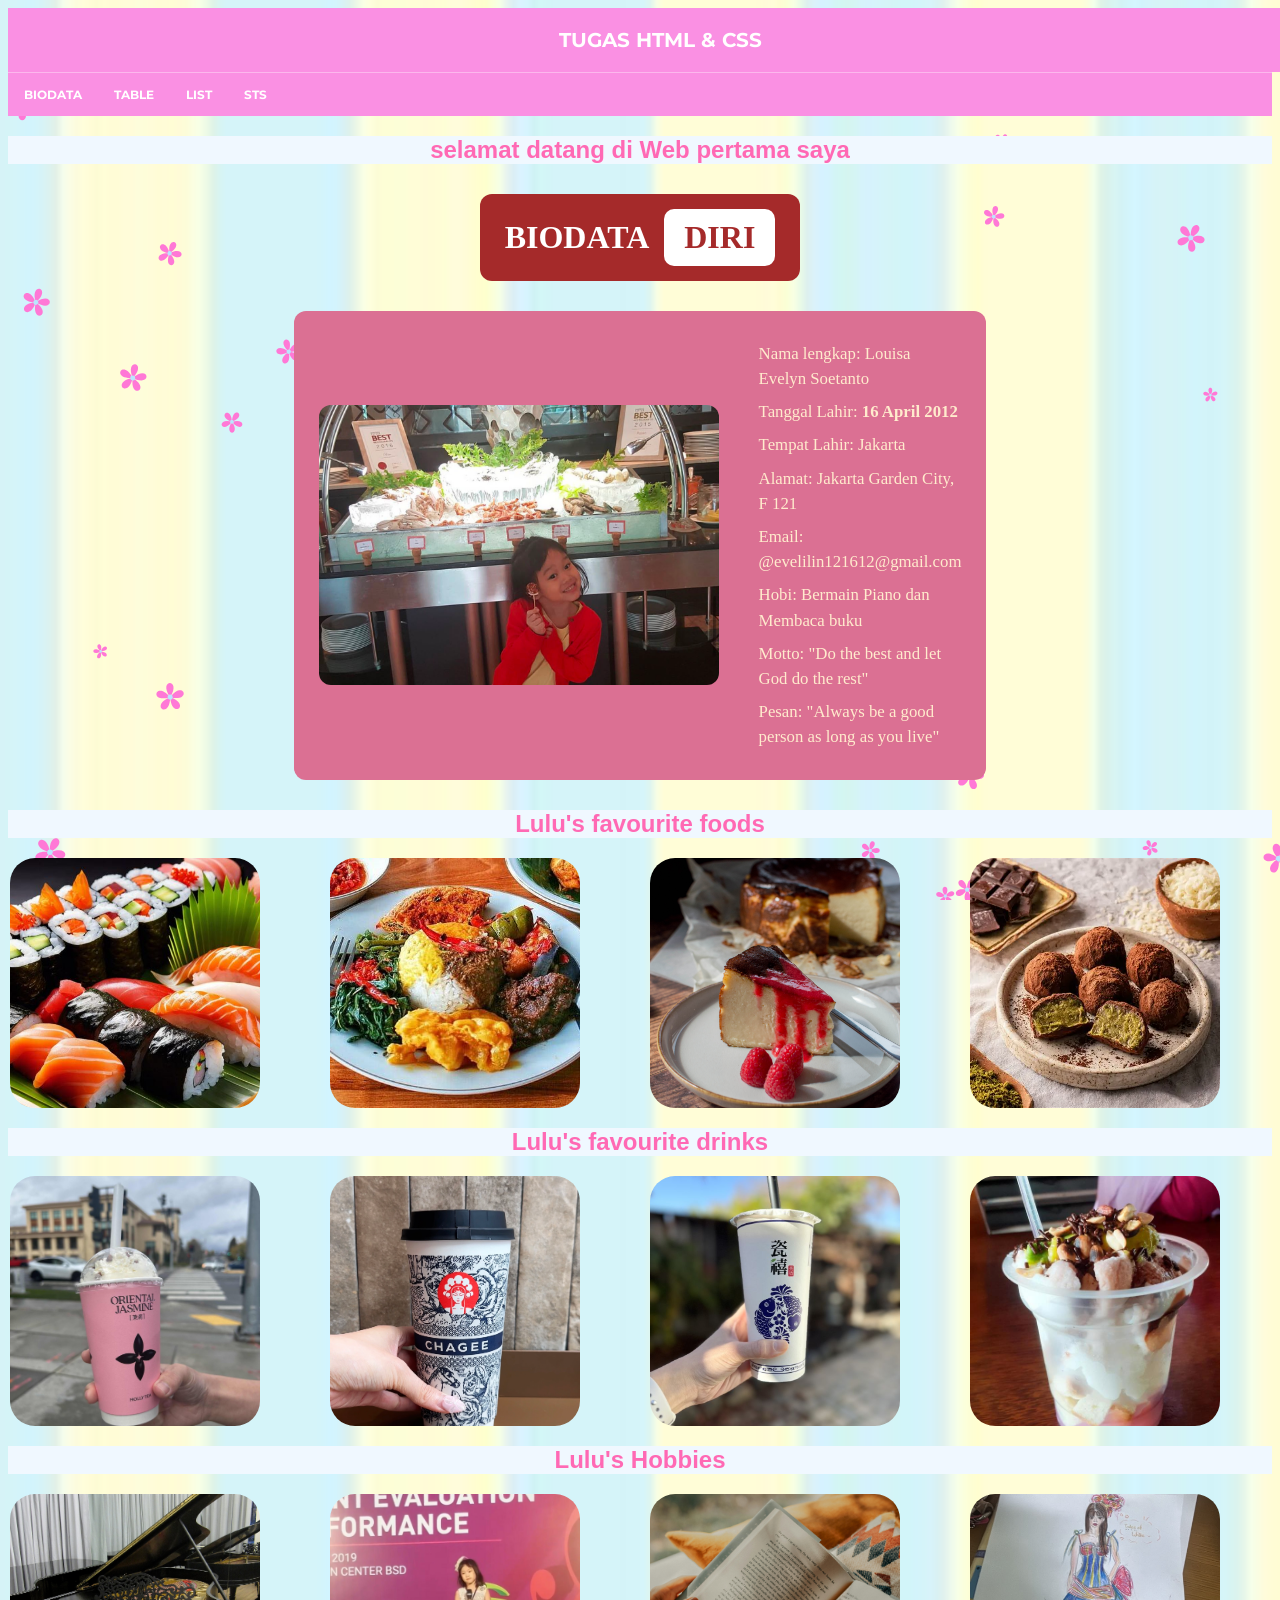
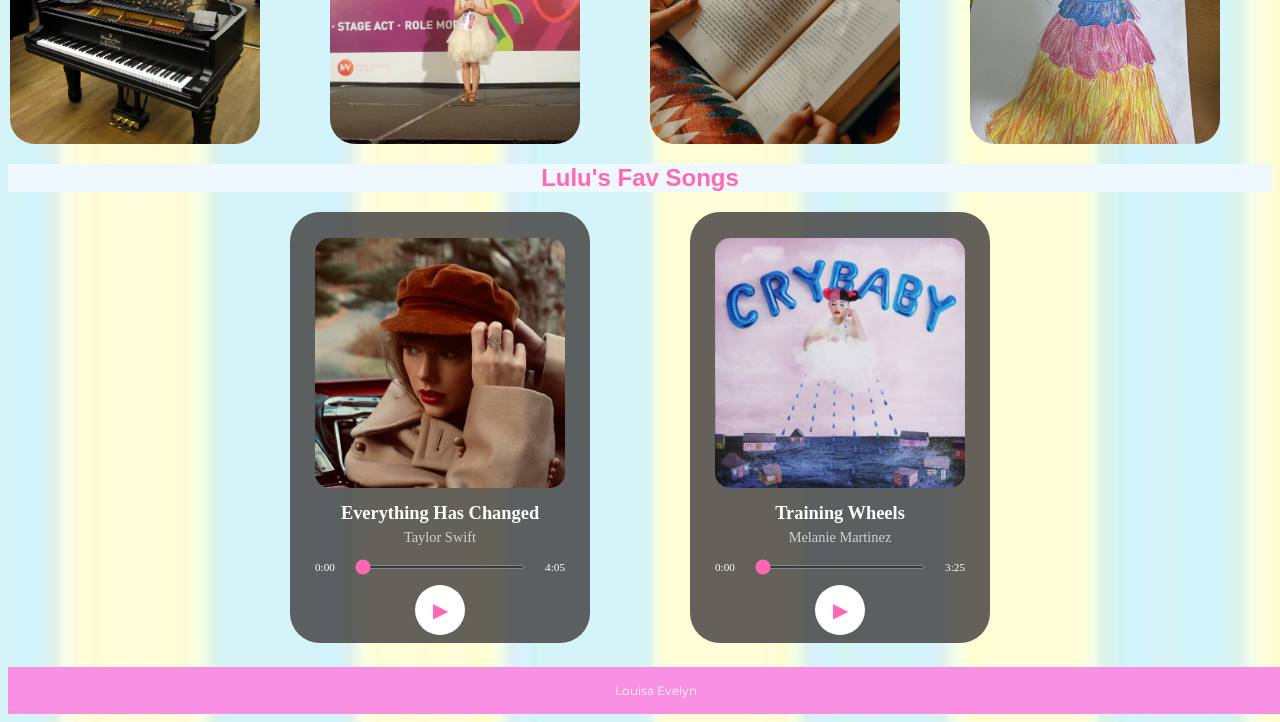
<file: index.html>
<!DOCTYPE html>
<html>
    <head>
        <title>Biodata diri</title>
        <link href="https://fonts.googleapis.com/css2?family=Montserrat:wght@400;500;700;800;900&display=swap" rel="stylesheet">
        <link rel="stylesheet" href="biodata.css">
    </head>
    <body>
        <div class="header">
            <h1>TUGAS HTML & CSS</h1>
        </div>
        <div class="topnav">
            <a href="index.html">BIODATA</a>
            <a href="table.html">TABLE</a>
            <a href="list.html">LIST</a>
            <a href="sts_lulu_91_25.html">STS</a>
        </div>
         <canvas id="flowerCanvas"></canvas>

        <div>
            <h2>selamat datang di Web pertama saya</h2>
        </div>
        
        <div class="BIODATADIRI_heading">
            <div class="biohead_item" id="biolulu">
                <h1>BIODATA</h1>
            </div>
            <div class="biohead_item" id="biodiri">
                <h1>DIRI</h1>
            </div>
        </div>

       <div class="biodata">
            <div class="content">
                    <div class="foto-hover">
                        <!-- Empty container for the image, the image source is in the biodata.css style sheet -->
                    </div>

                    <div class="isi">
                        <p>Nama lengkap: Louisa Evelyn Soetanto</p>
                        <p>Tanggal Lahir: <b>16 April 2012</b></p>
                        <p>Tempat Lahir: Jakarta</p>
                        <p>Alamat: Jakarta Garden City, F 121</p>
                        <p>Email: @evelilin121612@gmail.com</p>
                        <p>Hobi: Bermain Piano dan Membaca buku</p>
                        <p>Motto: "Do the best and let God do the rest"</p>
                        <p>Pesan: "Always be a good person as long as you live"</p>
                    </div>
            </div>
        </div>

        <div>
            <h2>Lulu's favourite foods</h2>
        </div>

        <div class="foodcontainer">
            <div class="food">
                <div class="food-item">
                    <img src="sushi1.jpeg" alt="">
                        <div class="overlay-text">
                            <p>Sushi</p>
                        </div>
                </div>
                <div class="food-item"><img src="nasipadangg.jpg" alt="">
                    <div class="overlay-text">
                        <p>Nasi Padang</p>
                    </div>
                </div>
                <div class="food-item"><img src="cheesecake1.jpg" alt="">
                    <div class="overlay-text">
                        <p>Cheese cake</p>
                    </div>
                </div>
                <div class="food-item"><img src="Dubaichewycookie1.webp" alt="">
                    <div class="overlay-text">
                        <p>Dubai Chewy Cookie</p>
                    </div>
                </div>
            </div>
        </div>

        <div>
            <h2>Lulu's favourite drinks</h2>
        </div>

        <div class="drinkcontainer">
            <div class="drink">
                <div class="drink-item"><img src="mollytea1.jpg" alt="">
                    <div class="overlay-text2">
                        <p>Molly Tea</p>
                    </div>
                </div>
                <div class="drink-item"><img src="chagee.jpg" alt="">
                <div class="overlay-text2">
                        <p>Chagee</p>
                    </div></div>
                <div class="drink-item"><img src="teazzi.jpg" alt="">
                    <div class="overlay-text2">
                        <p>Teazzi</p>
                    </div>
                </div>
                <div class="drink-item"><img src="espodeng.jpeg" alt="">
                    <div class="overlay-text2">
                        <p>Es Podeng</p>
                    </div>
                </div>
            </div>
        </div>

        <div>
            <h2>Lulu's Hobbies</h2>
        </div>

         <div class="hobbycontainer">
            <div class="hobby">
                <div class="hobby-item"><img src="piano.JPG" alt="">
                    <div class="overlay-text3">
                        <p>Piano</p>
                    </div>
                </div>
                <div class="hobby-item"><img src="singing.jpeg" alt="">
                <div class="overlay-text3">
                        <p>Singing</p>
                    </div></div>
                <div class="hobby-item"><img src="reading.jpg" alt="">
                    <div class="overlay-text3">
                        <p>Reading</p>
                    </div>
                </div>
                <div class="hobby-item"><img src="drawing.jpeg" alt="">
                    <div class="overlay-text3">
                        <p>Drawing</p>
                    </div>
                </div>
            </div>
        </div>

        <div>
            <h2>Lulu's Fav Songs</h2>
        </div>

        <div class="songscontainer">
            <div class="songs">

                <!-- SONG 1 -->
                <div class="songs-border">

                    <div class="songs-item">
                        <img src="ablum cover 1.jpg" alt="Everything Has Changed">
                    </div>

                    <div class="songs-name">
                        <h1>Everything Has Changed</h1>
                        <h4>Taylor Swift</h4>
                    </div>

                    <audio id="song1">
                        <source src="Everything Has Changed.mp3" type="audio/mpeg">
                    </audio>

                    <div class="song-controls">

                        <div class="progress-container">
                            <span class="current-time" id="current1">0:00</span>

                            <input 
                                type="range" 
                                class="progress-bar" 
                                id="progress1"
                                value="0"
                                min="0"
                                max="100"
                            >

                            <span class="duration" id="duration1">0:00</span>
                        </div>

                        <button class="play-button" onclick="playMusic('song1', this)">
                            ▶
                        </button>

                    </div>

                </div>


                <!-- SONG 2 -->
                <div class="songs-border">

                    <div class="songs-item">
                        <img src="Cry_baby_cover.webp" alt="Training Wheels">
                    </div>

                    <div class="songs-name">
                        <h1>Training Wheels</h1>
                        <h4>Melanie Martinez</h4>
                    </div>

                    <audio id="song2">
                        <source src="Training Wheels.mp3" type="audio/mpeg">
                    </audio>

                    <div class="song-controls">

                        <div class="progress-container">
                            <span class="current-time" id="current2">0:00</span>

                            <input 
                                type="range" 
                                class="progress-bar" 
                                id="progress2"
                                value="0"
                                min="0"
                                max="100"
                            >

                            <span class="duration" id="duration2">0:00</span>
                        </div>

                        <button class="play-button" onclick="playMusic('song2', this)">
                            ▶
                        </button>

                    </div>

                </div>

            </div>
        </div>


        <footer class="footer">
            <p>Louisa Evelyn</p>
        </footer>
    </body>

    <script>
        const canvas = document.getElementById('flowerCanvas');
        const ctx = canvas.getContext('2d');

        function resizeCanvas() {
            canvas.width = window.innerWidth;
            canvas.height = window.innerHeight;
        }
        resizeCanvas();
        window.addEventListener('resize', resizeCanvas);

        const TOTAL_FLOWERS = 40;
        const flowerArray = [];

        function drawPetal(ctx, x, y, size, angle) {
            ctx.save();
            ctx.translate(x, y);
            ctx.rotate(angle);
            ctx.beginPath();
            ctx.fillStyle = '#FF78D6'; // Soft pastel sky blue
            
            for (let i = 0; i < 5; i++) {
                ctx.rotate(Math.PI * 2 / 5);
                ctx.moveTo(0, 0);
                ctx.bezierCurveTo(-size, -size * 1.5, size, -size * 1.5, 0, 0);
            }
            ctx.fill();
            
            ctx.beginPath();
            ctx.arc(0, 0, size * 0.2, 0, Math.PI * 2);
            ctx.fillStyle = '#bae6fd'; // Light center highlight
            ctx.fill();
            
            ctx.restore();
        }

        class Flower {
            constructor() {
                this.reset();
                this.y = Math.random() * canvas.height;
            }

            reset() {
                this.x = Math.random() * canvas.width;
                this.y = -20;
                this.size = Math.random() * 8 + 6;
                this.speedY = Math.random() * 1.5 + 1;
                this.speedX = Math.random() * 1 - 0.5;
                this.angle = Math.random() * Math.PI * 2;
                this.spinSpeed = Math.random() * 0.02 - 0.01;
            }

            update() {
                this.y += this.speedY;
                this.x += this.speedX;
                this.angle += this.spinSpeed;

                if (this.y > canvas.height + 20 || this.x < -20 || this.x > canvas.width + 20) {
                    this.reset();
                }
            }

            draw() {
                drawPetal(ctx, this.x, this.y, this.size, this.angle);
            }
        }

        for (let i = 0; i < TOTAL_FLOWERS; i++) {
            flowerArray.push(new Flower());
        }

        function animate() {
            ctx.clearRect(0, 0, canvas.width, canvas.height);
            
            flowerArray.forEach(flower => {
                flower.update();
                flower.draw();
            });

            requestAnimationFrame(animate);
        }

        animate();

        // Function to play the songs
        function formatTime(seconds) {

            if (isNaN(seconds)) {
                return "0:00";
            }

            const minutes = Math.floor(seconds / 60);
            const remainingSeconds = Math.floor(seconds % 60);

            return minutes + ":" +
                (remainingSeconds < 10 ? "0" : "") +
                remainingSeconds;
        }


        function playMusic(songId, button) {

            const song = document.getElementById(songId);

            /*
                Stop all other songs
            */

            document.querySelectorAll("audio").forEach(otherSong => {

                if (otherSong !== song) {

                    otherSong.pause();
                    otherSong.currentTime = 0;

                    const otherButton =
                        document.querySelector(
                            `.play-button[onclick*="${otherSong.id}"]`
                        );

                    if (otherButton) {
                        otherButton.innerHTML = "▶";
                    }

                }

            });


            /*
                Play / pause selected song
            */

            if (song.paused) {

                song.play();

                button.innerHTML = "❚❚";

            } else {

                song.pause();

                button.innerHTML = "▶";

            }

        }


        /*
            Set up each song
        */

        document.querySelectorAll("audio").forEach(song => {

            const number = song.id.replace("song", "");

            const progress =
                document.getElementById("progress" + number);

            const currentTime =
                document.getElementById("current" + number);

            const duration =
                document.getElementById("duration" + number);


            /*
                Get total duration
            */

            song.addEventListener("loadedmetadata", function() {

                duration.textContent =
                    formatTime(song.duration);

            });


            /*
                Update progress while playing
            */

            song.addEventListener("timeupdate", function() {

                if (song.duration) {

                    progress.value =
                        (song.currentTime / song.duration) * 100;

                }

                currentTime.textContent =
                    formatTime(song.currentTime);

            });


            /*
                Clicking progress bar
            */

            progress.addEventListener("input", function() {

                if (song.duration) {

                    song.currentTime =
                        (progress.value / 100) * song.duration;

                }

            });


            /*
                When song ends
            */

            song.addEventListener("ended", function() {

                progress.value = 0;

                currentTime.textContent = "0:00";

                const button =
                    document.querySelector(
                        `.play-button[onclick*="${song.id}"]`
                    );

                if (button) {
                    button.innerHTML = "▶";
                }

            });

        });

    
    </script>
</html>
</file>
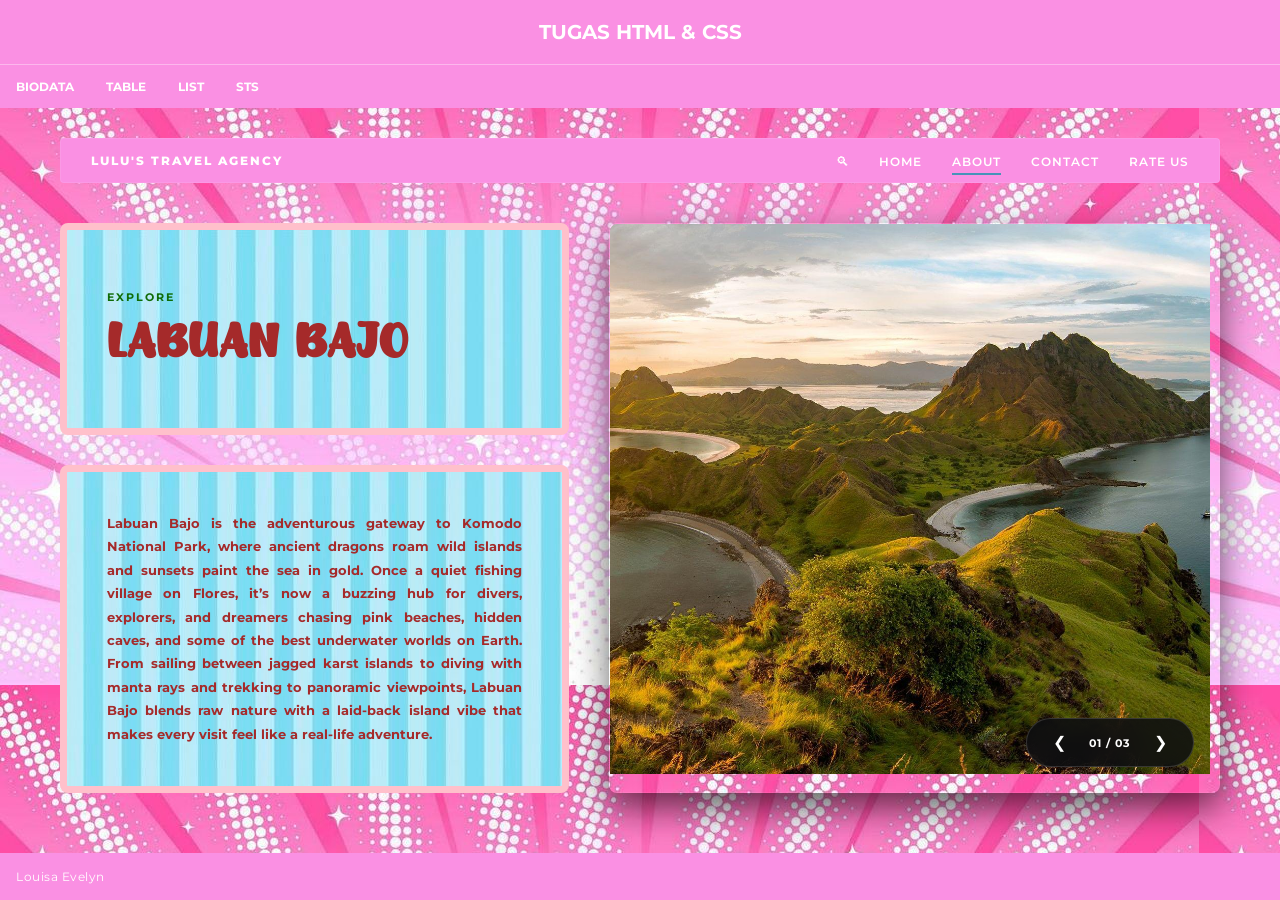
<file: about.html>
<!DOCTYPE html>
<html lang="en">
<head>
  <meta charset="UTF-8">
  <meta name="viewport" content="width=device-width, initial-scale=1.0">
  <title>TUGAS TIK</title>
  <!-- Google Fonts -->
  <link href="https://fonts.googleapis.com/css2?family=Montserrat:wght@400;500;700;800;900&display=swap" rel="stylesheet">
  <link rel="stylesheet" href="sts_lulu_91_25.css">
  <link rel="stylesheet" href="about.css">
</head>

<body class="about-page">
  <div class="header">
    <h1>TUGAS HTML & CSS</h1>
  </div>
  <div class="topnav">
    <a href="index.html">BIODATA</a>
    <a href="table.html">TABLE</a>
    <a href="list.html">LIST</a>
    <a href="sts_lulu_91_25.html">STS</a>
  </div>

  <!-- NAVBAR -->
  <header class="about-header">
    <nav class="navbar">
      <div class="nav-brand">Lulu's Travel Agency</div>
      <ul class="nav-links">
        <li class="search-icon">🔍︎</li>
        <li><a href="sts_lulu_91_25.html">HOME</a></li>
        <li><a href="about.html" class="active-link">ABOUT</a></li>
        <li><a href="contact.html">CONTACT</a></li>
        <li><a href="rate.html">RATE US</a></li>
      </ul>
    </nav>
  </header>

  <!-- MAIN ABOUT SECTION (2-Column Flex Layout) -->
  <main class="about-container">
    
    <!-- LEFT SIDE: 2 Stacked Flex Boxes -->
    <section class="about-left">
      <!-- 1. Upper Left Box: Title -->
      <div class="about-box title-box">
        <span class="sub-heading">EXPLORE </span>
        <h1 class="about-main-title">LABUAN BAJO</h1>
      </div>

      <!-- 2. Lower Left Box: Description -->
      <div class="about-box desc-box">
        <p>
          Labuan Bajo is the adventurous gateway to Komodo National Park, where ancient dragons roam wild islands and sunsets paint the sea in gold. Once a quiet fishing village on Flores, it’s now a buzzing hub for divers, explorers, and dreamers chasing pink beaches, hidden caves, and some of the best underwater worlds on Earth. From sailing between jagged karst islands to diving with manta rays and trekking to panoramic viewpoints, Labuan Bajo blends raw nature with a laid-back island vibe that makes every visit feel like a real-life adventure.
        </p>
      </div>
    </section>

    <!-- RIGHT SIDE: 1 Big Flex Box with Interactive Image Gallery -->
    <section class="about-right">
      <div class="slider-box">
        <img id="gallery-img" src="4632386.jpg" alt="Travel Destination">
        
        <!-- Controls Overlay -->
        <div class="slider-controls">
          <button id="prevBtn" class="nav-arrow-btn" type="button">&#10094;</button>
          <span id="slideCounter" class="slide-count">01 / 03</span>
          <button id="nextBtn" class="nav-arrow-btn" type="button">&#10095;</button>
        </div>
      </div>
    </section>

  </main>

  <!-- JAVASCRIPT FOR IMAGE SWITCHER -->
  <script>
    const images = [
      "idk1.jpg", // Labuan Bajo
      "idk2.jpg", // Bromo Volcano
      "idk3.jpg"  // Rinjani
    ];

    let currentIndex = 0;
    const imgElement = document.getElementById("gallery-img");
    const counterElement = document.getElementById("slideCounter");

    function updateImage(index) {
      imgElement.src = images[index];
      counterElement.textContent = `0${index + 1} / 0${images.length}`;
    }

    document.getElementById("nextBtn").addEventListener("click", () => {
      currentIndex = (currentIndex + 1) % images.length;
      updateImage(currentIndex);
    });

    document.getElementById("prevBtn").addEventListener("click", () => {
      currentIndex = (currentIndex - 1 + images.length) % images.length;
      updateImage(currentIndex);
    });
  </script>
<!--Membuat Footer-->
  <footer class="footer">
    <p>Louisa Evelyn</p>
  </footer>
</body>
</html>
</file>
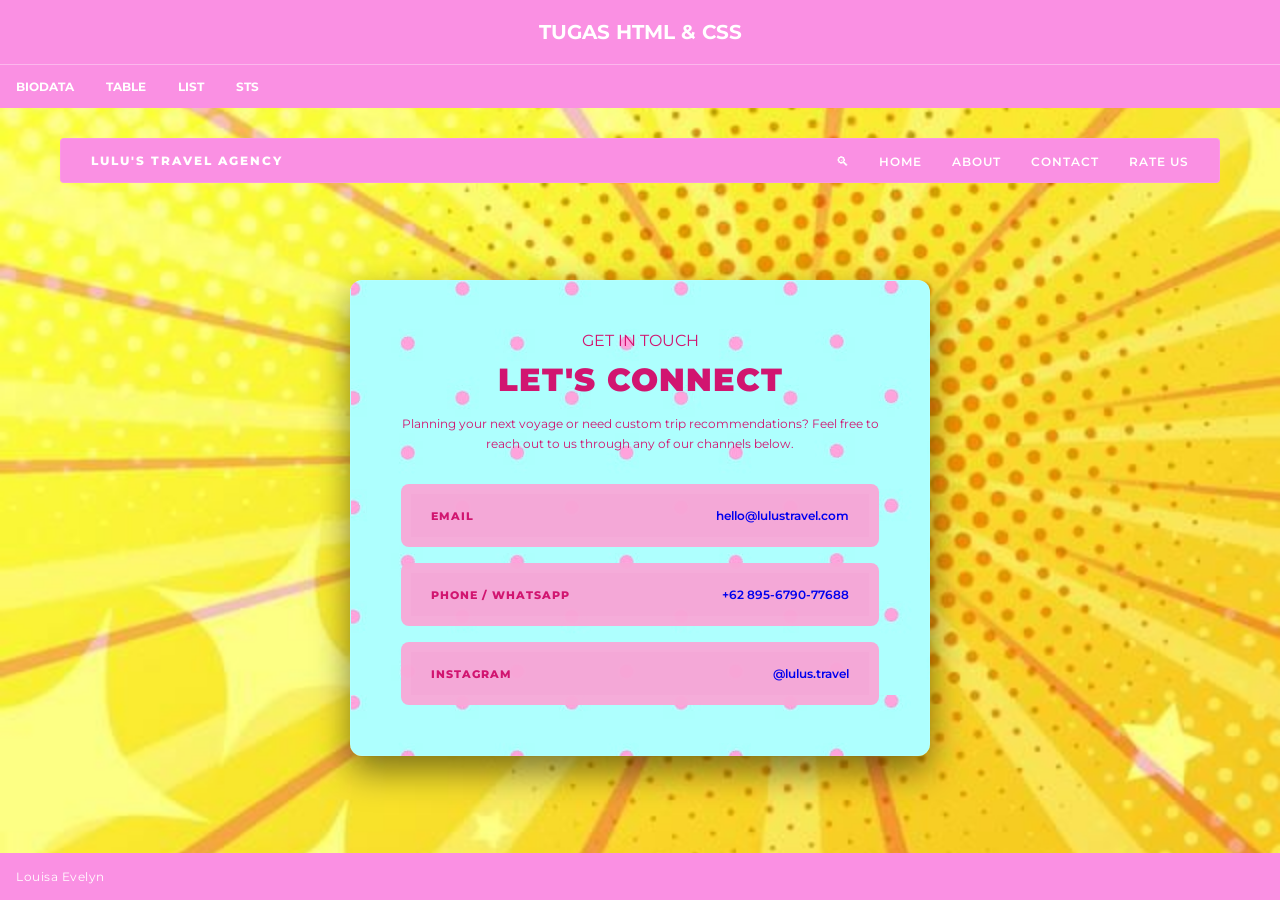
<file: contact.html>
<!DOCTYPE html>
<html lang="en">
<head>
  <meta charset="UTF-8">
  <meta name="viewport" content="width=device-width, initial-scale=1.0">
  <title>Contact Us - Lulu's Travel Agency</title>
  <link href="https://fonts.googleapis.com/css2?family=Montserrat:wght@400;500;700;800;900&display=swap" rel="stylesheet">
  <link rel="stylesheet" href="sts_lulu_91_25.css">
  <link rel="stylesheet" href="contact-and-rate.css">
</head>
<body class="page-wrapper">
  <div class="header">
    <h1>TUGAS HTML & CSS</h1>
  </div>
  <div class="topnav">
    <a href="index.html">BIODATA</a>
    <a href="table.html">TABLE</a>
    <a href="list.html">LIST</a>
    <a href="sts_lulu_91_25.html">STS</a>
  </div>

  <!-- NAVBAR -->
  <header class="page-header">
    <nav class="navbar">
      <div class="nav-brand">Lulu's Travel Agency</div>
      <ul class="nav-links">
        <li class="search-icon">🔍︎</li>
        <li><a href="sts_lulu_91_25.html">HOME</a></li>
        <li><a href="about.html">ABOUT</a></li>
        <li><a href="contact.html" class="active-link">CONTACT</a></li>
        <li><a href="rate.html">RATE US</a></li>
      </ul>
    </nav>
  </header>

  <!-- CONTACT SECTION (Single Flex Box) -->
  <main class="center-content-container">
    <div class="contact-box">
      <span class="sub-heading">GET IN TOUCH</span>
      <h1 class="box-title">LET'S CONNECT</h1>
      <p class="contact-intro">
        Planning your next voyage or need custom trip recommendations? Feel free to reach out to us through any of our channels below.
      </p>

      <div class="contact-details-list">
        <div class="contact-entry">
          <span class="entry-label">EMAIL</span>
          <a href="mailto:hello@lulustravel.com" class="entry-value">hello@lulustravel.com</a>
        </div>
        <div class="contact-entry">
          <span class="entry-label">PHONE / WHATSAPP</span>
          <a href="tel:0895679077688" class="entry-value">+62 895-6790-77688</a>
        </div>
        <div class="contact-entry">
          <span class="entry-label">INSTAGRAM</span>
          <a href="https://instagram.com" target="_blank" class="entry-value">@lulus.travel</a>
        </div>
      </div>
    </div>
  </main>

<!--Membuat Footer-->
        <footer class="footer">
            <p>Louisa Evelyn</p>
        </footer>
</body>
</html>
</file>
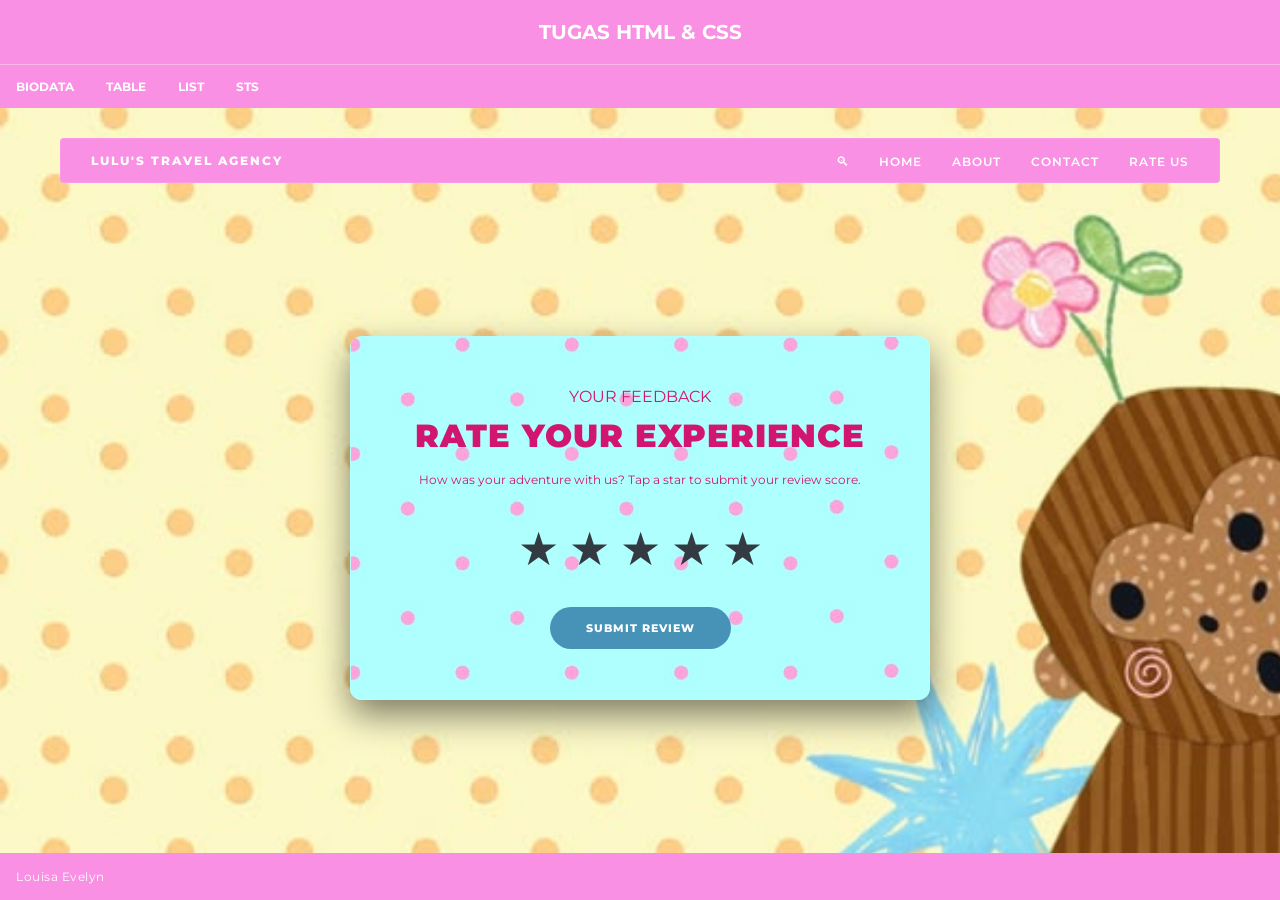
<file: rate.html>
<!DOCTYPE html>
<html lang="en">
<head>
  <meta charset="UTF-8">
  <meta name="viewport" content="width=device-width, initial-scale=1.0">
  <title>Rate Us - Lulu's Travel Agency</title>
  <link href="https://fonts.googleapis.com/css2?family=Montserrat:wght@400;500;700;800;900&display=swap" rel="stylesheet">
  <link rel="stylesheet" href="sts_lulu_91_25.css">
  <link rel="stylesheet" href="contact-and-rate.css">
</head>
<body class="page-wrapper" id="ratingbox">
  <div class="header">
    <h1>TUGAS HTML & CSS</h1>
  </div>
  <div class="topnav">
    <a href="index.html">BIODATA</a>
    <a href="table.html">TABLE</a>
    <a href="list.html">LIST</a>
    <a href="sts_lulu_91_25.html">STS</a>
  </div>
  <!-- NAVBAR -->
  <header class="page-header">
    <nav class="navbar">
      <div class="nav-brand">Lulu's Travel Agency</div>
      <ul class="nav-links">
        <li class="search-icon">🔍︎</li>
        <li><a href="sts_lulu_91_25.html">HOME</a></li>
        <li><a href="about.html">ABOUT</a></li>
        <li><a href="contact.html">CONTACT</a></li>
        <li><a href="rate.html" class="active-link">RATE US</a></li>
      </ul>
    </nav>
  </header>

  <!-- RATE US SECTION (Single Flex Box) -->
  <main class="center-content-container">
    <div class="rate-box">
      <span class="sub-heading">YOUR FEEDBACK</span>
      <h1 class="box-title">RATE YOUR EXPERIENCE</h1>
      <p class="rate-intro">
        How was your adventure with us? Tap a star to submit your review score.
      </p>

      <!-- Pure CSS Interactive Star Rating -->
      <div class="star-rating">
        <input type="radio" id="star5" name="rating" value="5">
        <label for="star5" title="5 stars">&#9733;</label>

        <input type="radio" id="star4" name="rating" value="4">
        <label for="star4" title="4 stars">&#9733;</label>

        <input type="radio" id="star3" name="rating" value="3">
        <label for="star3" title="3 stars">&#9733;</label>

        <input type="radio" id="star2" name="rating" value="2">
        <label for="star2" title="2 stars">&#9733;</label>

        <input type="radio" id="star1" name="rating" value="1">
        <label for="star1" title="1 star">&#9733;</label>
      </div>

      <button class="submit-rate-btn" type="button">SUBMIT REVIEW</button>
    </div>
  </main>

<!--Membuat Footer-->
        <footer class="footer">
            <p>Louisa Evelyn</p>
        </footer>
</body>
</html>
</file>
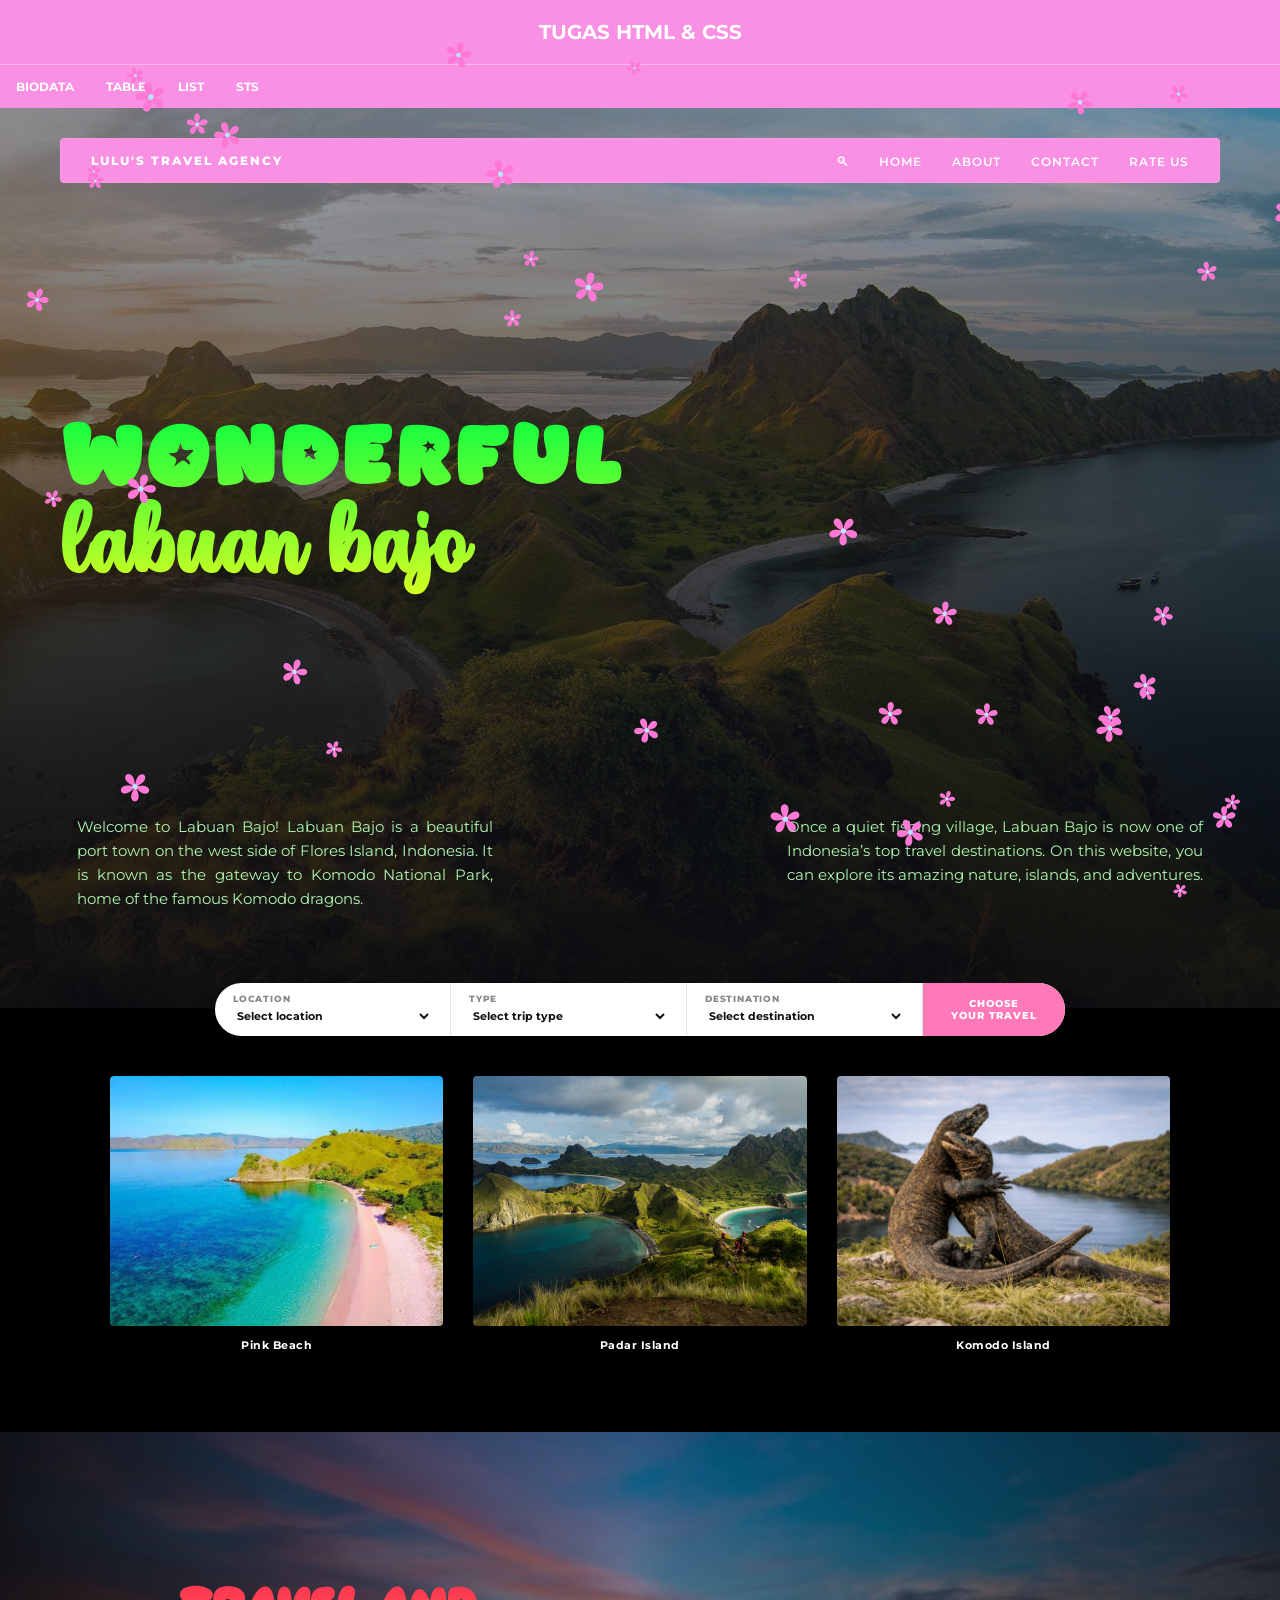
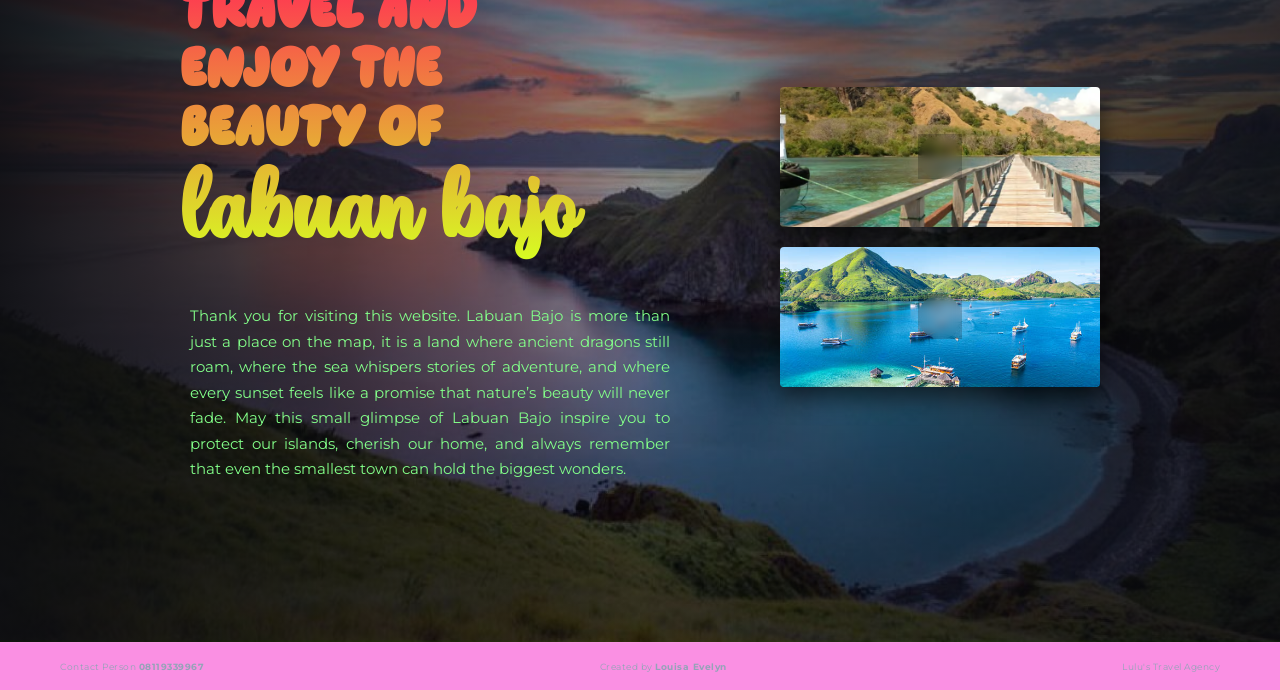
<file: sts_lulu_91_25.html>
<!DOCTYPE html>
<html lang="en">
<head>
  <meta charset="UTF-8">
  <meta name="viewport" content="width=device-width, initial-scale=1.0">
  <title>Lulu's Travel Agency - Wonderful Indonesia</title>
  <!-- Google Fonts -->
  <link href="https://fonts.googleapis.com/css2?family=Montserrat:wght@400;500;700;800;900&display=swap" rel="stylesheet">
  <link rel="stylesheet" href="sts_lulu_91_25.css">
</head>
<body>
<div class="header">
    <h1>TUGAS HTML & CSS</h1>
</div>
<div class="topnav">
    <a href="index.html">BIODATA</a>
    <a href="table.html">TABLE</a>
    <a href="list.html">LIST</a>
    <a href="sts_lulu_91_25.html">STS</a>
</div>
    <canvas id="flowerCanvas"></canvas>
    <!-- HERO SECTION -->
    <header class="hero">
        <!-- Navbar -->
        <nav class="navbar">
        <div class="nav-brand">Lulu's Travel Agency</div>
        <ul class="nav-links">
            <li class="search-icon">🔍︎</li>
            <li><a href="sts_lulu_91_25.html">HOME</a></li>
            <li><a href="about.html">ABOUT</a></li>
            <li><a href="contact.html">CONTACT</a></li>
            <li><a href="rate.html">RATE US</a></li>
        </ul>
        </nav>

        <!-- Main Title & Numbers -->
        <div class="hero-body">
        <h1 class="hero-title">WONDERFUL<br> <span id="mutiara">Labuan Bajo</span></h1>
        </div>

        <!-- Description Paragraphs -->
        <div class="hero-desc-container">
        <p>
            Welcome to Labuan Bajo!
            Labuan Bajo is a beautiful port town on the west side of Flores Island, Indonesia. It is known as the gateway to Komodo National Park, home of the famous Komodo dragons.
        </p>
        <p>
            Once a quiet fishing village, Labuan Bajo is now one of Indonesia’s top travel destinations. On this website, you can explore its amazing nature, islands, and adventures.
        </p>
        </div>
    </header>

    <!-- FILTER / BOOKING BAR (DROPDOWN) -->
    <div class="filter-wrapper">
        <div class="filter-bar">
        <!-- Location Dropdown -->
        <div class="filter-item select-group">
            <label for="location">LOCATION</label>
            <select id="location" name="location">
            <option value="" disabled selected>Select location</option>
            <option value="labuan-bajo">Labuan Bajo</option>
            </select>
        </div>

        <!-- Type Dropdown -->
        <div class="filter-item select-group">
            <label for="type">TYPE</label>
            <select id="type" name="type">
            <option value="" disabled selected>Select trip type</option>
            <option value="island-hopping">Island Hopping</option>
            <option value="diving-snorkeling">Diving & Snorkeling</option>
            <option value="trekking">Mountain Trekking</option>
            <option value="cultural">Cultural Tour</option>
            </select>
        </div>

        <!-- Destination Dropdown -->
        <div class="filter-item select-group">
            <label for="destination">DESTINATION</label>
            <select id="destination" name="destination">
            <option value="" disabled selected>Select destination</option>
            <option value="pink-beack">Pink Beach</option>
            <option value="padar-island">Padar Island</option>
            <option value="komodo-island">Komodo Island</option>
            </select>
        </div>

        <!-- Submit / Action Button -->
        <button class="filter-btn" type="button">
            <span>CHOOSE</span>
            <span>YOUR TRAVEL</span>
        </button>
        </div>
    </div>

    <!-- DESTINATIONS / CARDS SECTION -->
    <section class="destinations">
        <div class="cards-grid">
        <!-- Card 1 -->
        <div class="card">
            <div class="card-image-box">
            <img src="Pink-Beach-Komodo-Island.avif" alt="Gunung Bromo">
            </div>
            <span class="card-title">Pink Beach</span>
        </div>

        <!-- Card 2 -->
        <div class="card">
            <div class="card-image-box">
            <img src="pulaupadar.jpg" alt="Bali Indonesia">
            </div>
            <span class="card-title">Padar Island</span>
        </div>

        <!-- Card 3 -->
        <div class="card">
            <div class="card-image-box">
            <img src="komodo.png" alt="Gunung Rinjani">
            </div>
            <span class="card-title">Komodo Island</span>
        </div>
        </div>
    </section>

    <!-- SECOND HERO / FEATURE SECTION -->
    <section class="feature-section">
        <div class="feature-container">
        <div class="feature-content">
            <h2 class="feature-title">TRAVEL AND<br>ENJOY THE<br>BEAUTY OF<br><span id="Waffle">Labuan Bajo</span></h2>
            <p class="feature-desc">
           Thank you for visiting this website. Labuan Bajo is more than just a place on the map, it is a land where ancient dragons still roam, where the sea whispers stories of adventure, and where every sunset feels like a promise that nature’s beauty will never fade. May this small glimpse of Labuan Bajo inspire you to protect our islands, cherish our home, and always remember that even the smallest town can hold the biggest wonders.
            </p>
        </div>

        <!-- Media Preview Cards with Play Button -->
        <div class="feature-media">
            <div class="media-card">
            <img src="labuanbajobridge.avif" alt="Bali Beach Resort">
            <div class="play-btn">
                <div class="play-icon"></div>
            </div>
            </div>

            <div class="media-card">
            <img src="labuanbajosea.jpg" alt="Prambanan Temple">
            <div class="play-btn">
                <div class="play-icon"></div>
            </div>
            </div>
        </div>
        </div>
    </section>

    <!-- FOOTER -->
    <footer>
        <div>Contact Person <strong>08119339967</strong></div>
        <div>Created by <strong>Louisa Evelyn</strong></div>
        <div>Lulu's Travel Agency</div>
    </footer>

 <script>
        const canvas = document.getElementById('flowerCanvas');
        const ctx = canvas.getContext('2d');

        function resizeCanvas() {
            canvas.width = window.innerWidth;
            canvas.height = window.innerHeight;
        }
        resizeCanvas();
        window.addEventListener('resize', resizeCanvas);

        const TOTAL_FLOWERS = 40;
        const flowerArray = [];

        function drawPetal(ctx, x, y, size, angle) {
            ctx.save();
            ctx.translate(x, y);
            ctx.rotate(angle);
            ctx.beginPath();
            ctx.fillStyle = '#FF78D6'; // Soft pastel sky blue
            
            for (let i = 0; i < 5; i++) {
                ctx.rotate(Math.PI * 2 / 5);
                ctx.moveTo(0, 0);
                ctx.bezierCurveTo(-size, -size * 1.5, size, -size * 1.5, 0, 0);
            }
            ctx.fill();
            
            ctx.beginPath();
            ctx.arc(0, 0, size * 0.2, 0, Math.PI * 2);
            ctx.fillStyle = '#bae6fd'; // Light center highlight
            ctx.fill();
            
            ctx.restore();
        }

        class Flower {
            constructor() {
                this.reset();
                this.y = Math.random() * canvas.height;
            }

            reset() {
                this.x = Math.random() * canvas.width;
                this.y = -20;
                this.size = Math.random() * 8 + 6;
                this.speedY = Math.random() * 1.5 + 1;
                this.speedX = Math.random() * 1 - 0.5;
                this.angle = Math.random() * Math.PI * 2;
                this.spinSpeed = Math.random() * 0.02 - 0.01;
            }

            update() {
                this.y += this.speedY;
                this.x += this.speedX;
                this.angle += this.spinSpeed;

                if (this.y > canvas.height + 20 || this.x < -20 || this.x > canvas.width + 20) {
                    this.reset();
                }
            }

            draw() {
                drawPetal(ctx, this.x, this.y, this.size, this.angle);
            }
        }

        for (let i = 0; i < TOTAL_FLOWERS; i++) {
            flowerArray.push(new Flower());
        }

        function animate() {
            ctx.clearRect(0, 0, canvas.width, canvas.height);
            
            flowerArray.forEach(flower => {
                flower.update();
                flower.draw();
            });

            requestAnimationFrame(animate);
        }

        animate();

    
    </script>
</body>
</html>
</file>
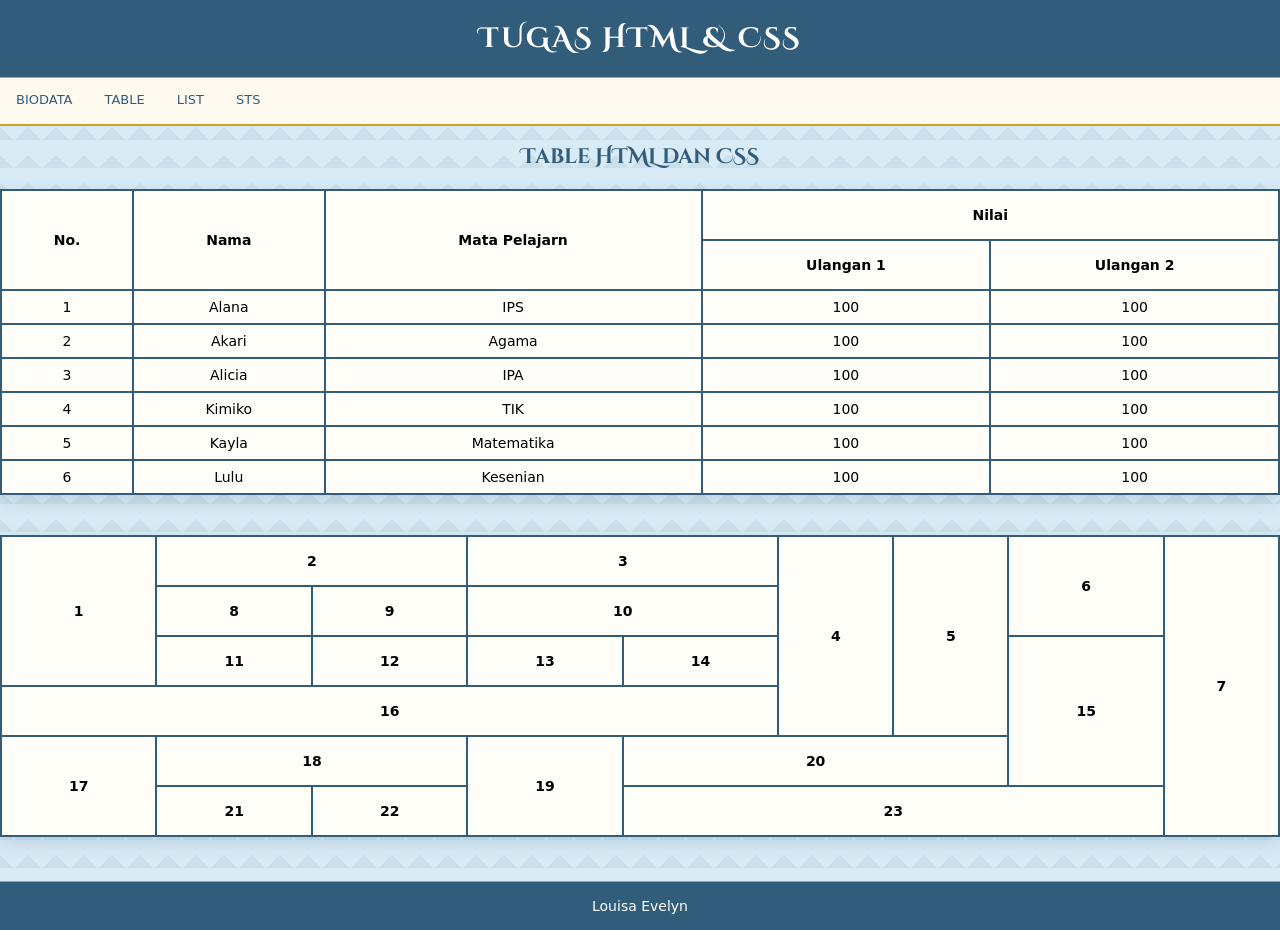
<file: table.html>
<!DOCTYPE html>
<html>
    <head>
        <title>Table HTML and CSS</title>
        <link href="https://fonts.googleapis.com/css2?family=Cinzel+Decorative:wght@400;700&display=swap" rel="stylesheet">
        <link rel="stylesheet" href="table.css">
    </head>
    <body>
        <div class="header">
            <h1>TUGAS HTML & CSS</h1>
        </div>
        <div class="topnav">
            <a href="index.html">BIODATA</a>
            <a href="table.html">TABLE</a>
            <a href="list.html">LIST</a>
            <a href="sts_lulu_91_25.html">STS</a>
        </div>
        <h2>Table HTML dan CSS</h2>
        <table>
            <tr>
                <th rowspan="2" class="hover">No.</th>
                <th rowspan="2" class="hover">Nama</th>
                <th rowspan="2" class="hover">Mata Pelajarn</th>
                <th rowspan="1" colspan="2" class="hover">Nilai</th>
            </tr>
            <tr>
                <th class="hover">Ulangan 1</th>
                <th class="hover">Ulangan 2</th>
            </tr>
            <tr>
                <td class="hover">1</td>
                <td class="hover">Alana</td>
                 <td class="hover">IPS</td>
                <td class="hover">100</td>
                <td class="hover">100</td>
            </tr>
            <tr>
                <td class="hover">2</td>
                <td class="hover">Akari</td>
                 <td class="hover">Agama</td>
                <td class="hover">100</td>
                <td class="hover">100</td>
            </tr>
            <tr>
                <td class="hover">3</td>
                <td class="hover">Alicia</td>
                 <td class="hover">IPA</td>
                <td class="hover">100</td>
                <td class="hover">100</td>
            </tr>
            <tr>
                <td class="hover">4</td>
                <td class="hover">Kimiko</td>
                 <td class="hover">TIK</td>
                <td class="hover">100</td>
                <td class="hover">100</td>
            </tr>
            <tr>
                <td class="hover">5</td>
                <td class="hover">Kayla</td>
                 <td class="hover">Matematika</td>
                <td class="hover">100</td>
                <td class="hover">100</td>
            </tr>
            <tr>
                <td class="hover">6</td>
                <td class="hover">Lulu</td>
                 <td class="hover">Kesenian</td>
                <td class="hover">100</td>
                <td class="hover">100</td>
            </tr>
        </table>
        <table>
          <table>
            <tr>
            <th rowspan="3">1</th>
            <th colspan="2">2</th>
            <th colspan="2">3</th>
            <th rowspan="4">4</th>
            <th rowspan="4">5</th>
            <th rowspan="2">6</th>
            <th rowspan="6">7</th>
            </tr>
            <tr>
                <th>8</th>
                <th>9</th>
                <th colspan="2">10</th>
            </tr>
           
            <tr>
                <th>11</th>
                <th>12</th>
                <th>13</th>
                <th>14</th>
                <th rowspan="3">15</th>
            </tr>
            
            <tr>
                <th colspan="5">16</th>
            </tr>
            
            <tr>
                <th rowspan="2">17</th>
                <th colspan="2">18</th>
                <th rowspan="2">19</th>
                <th colspan="3">20</th>
            </tr>
            
            <tr>
                <th>21</th>
                <th>22</th>
                <th colspan="4">23</th>
            </tr>
         </table>
        </table>
         <!--Membuat Footer-->
        <footer class="footer">
            <p>Louisa Evelyn</p>
        </footer>

    </body>
</html>
</file>
<file: biodata.css>
body{
    background-image: url(background\ image\ biodataa\ 1.jpg);
    background-size: cover;
    background-position: center;
}

.header {
    width: 100%;
    padding: 20px;
    background-color: #fa90e3;
    color: white;
    text-align: center;
    font-family: 'Montserrat', sans-serif;
}

.header h1 {
    margin: 0;
    color: white;
    font-size: 20px;
}

.topnav {
    width: 100%;
    overflow: hidden;
    background-color: #fa90e3;
    border-top: 1px solid rgba(255,255,255,0.35);
    display: flex;
    align-items: center;
}

.topnav a {
    display: block;
    padding: 14px 16px;
    color: white;
    font-family: 'Montserrat', sans-serif;
    font-size: 12px;
    font-weight: 700;
    text-align: center;
    text-decoration: none;
}

.topnav a:hover {
    background-color: rgba(255,255,255,0.2);
}

.footer {
    width: 100%;
    margin-top: 24px;
    padding: 16px;
    background-color: #fa90e3;
    color: white;
    text-align: center;
    font-family: 'Montserrat', sans-serif;
    font-size: 12px;
}

.footer p {
    margin: 0;
}

h2{
    color: hotpink;
    background-color: aliceblue;
    text-align: center;
    font-family: 'Lucida Sans', 'Lucida Sans Regular', 'Lucida Grande', 'Lucida Sans Unicode', Geneva, Verdana, sans-serif;
}

h1{
    color: darkblue;
    text-align: center;
}

div.biodata{
    margin: 30px auto;
    width: 50%;
    background-color: palevioletred;
    color: blanchedalmond;
    padding: 30px;
    border-radius: 12px;
    display: flex;
    justify-content: center;
    align-items: center;
}

#flowerCanvas {
    position: fixed; /* Keeps it locked to the screen during scrolling */
    top: 0;
    left: 0;
    width: 100vw;
    height: 100vh;
    z-index: -1; /* Pushes the canvas behind all your text and images */
    pointer-events: none; /* Ensures mouse clicks pass through the canvas to your content */
}

/* INI BUAT FOTO HOVERING SWAP */
div.content {
    display: flex;
    align-items: center;      
    justify-content: center;
    gap: 40px;              
    width: 100%;
}

.foto-hover {
    width: 400px;
    height: 280px;
    border-radius: 12px;
    background-image: url("lulubaby.jpeg");
    background-size: cover;
    background-position: center;
    transition: transform 0.3s ease, box-shadow 0.3s ease;
    cursor: pointer;
    flex-shrink: 0;           
}

.foto-hover:hover {
    background-image: url("lulu67.jpeg");
    transform: scale(1.03); 
    box-shadow: 0 0 20px 5px rgba(255, 255, 255, 0.6); /*ini buat kasih blur gitu di bordernya, klo mw lebih blur u change the 0.6 to maybe like 0.8 or smth*/
}

.isi {
    display: flex;
    flex-direction: column;
    gap: 8px;
}

.isi p {
    margin: 0;
    font-size: 1.05rem;
    line-height: 1.5;
}
/* ---- */

/* INI BUAT HEADING LULU */
.BIODATADIRI_heading {
    display: flex;
    align-items: center;
    justify-content: center;
    gap: 15px; 
    margin: 30px auto;
    width: fit-content; 
    padding: 15px 25px;
    background-color: brown;
    border-radius: 12px;
}

.biohead_item {
    display: flex;
    justify-content: center;
    align-items: center;
}

.biohead_item h1 {
    margin: 0; 
}

#biolulu h1 {
    color: #ffffff;
}

#biodiri {
    background-color: #ffffff;
    padding: 10px 20px;
    border-radius: 10px; 
}

#biodiri h1 {
    color: brown;
}

/* ini buat food */

.food {
    display: grid;
    grid-template-columns: repeat(4, 300px); /* 4 columns of 100px each maksudnya ini*/
    justify-content: center;               
    gap: 20px;                              
    margin: 20px auto;
}

.food-item{
    width: 250px;
    height: 250px;
    border-radius: 25px;
    overflow: hidden;
    flex-shrink: 0;
    position: relative; /* This is important for the overlay text positioning */
}

.food-item img {
    width: 100%;
    height: 100%;
    object-fit: cover; 
    display: block;
}

.food-item:hover {
    transform: scale(1.05); 
    box-shadow: 0 0 20px 5px rgb(38, 38, 205, 1); 
}


.overlay-text {
    position: absolute;
    top: 50%;
    left: 50%;
    transform: translate(-50%, -50%); /* Perfectly centers the text box */
    
    background-color: rgba(46, 20, 194, 0.7); /* Black background with opacity */
    color: white;
    padding: 15px 25px; /* Adds space around the text */
    border-radius: 4px; /* Optional: smooths the corners of the box */
    border: 2px solid rgb(238, 91, 147); /* Optional: adds a border to the box */
    text-align: center;
    
    display: none; /* Hidden by default */
    font-family: "Lulu";
    font-size: 30pt;
    
}


@font-face {
    font-family: "Lulu";
    src: url("Singsong.otf");
}

.food-item:hover .overlay-text {
    display: block;
}

/* ini buat drink */
.drink {
    display: grid;
    grid-template-columns: repeat(4, 300px); /* 4 columns of 100px each maksudnya ini*/
    justify-content: center;               
    gap: 20px;                              
    margin: 20px auto;
}

.drink-item{
    width: 250px;
    height: 250px;
    border-radius: 25px;
    overflow: hidden;
    flex-shrink: 0;
}

.drink-item img {
    width: 100%;
    height: 100%;
    object-fit: cover; 
    display: block;
}

.drink-item:hover {
    transform: scale(1.05); 
    box-shadow: 0 0 20px 5px rgb(205, 38, 130); 
}

.overlay-text2 {
    position: absolute;
    top: 50%;
    left: 50%;
    transform: translate(-50%, -50%); /* Perfectly centers the text box */
    
    background-color: rgba(252, 114, 114, 0.7); /* Black background with opacity */
    color: white;
    padding: 15px 25px; /* Adds space around the text */
    border-radius: 4px; /* Optional: smooths the corners of the box */
    border: 2px solid rgb(46, 166, 62); /* Optional: adds a border to the box */
    text-align: center;
    
    display: none; /* Hidden by default */
    font-family: "Lulu";
    font-size: 30pt;
    
}

.drink-item:hover .overlay-text2 {
    display: block;
}

/* ini buat hobby */

.hobby {
    display: grid;
    grid-template-columns: repeat(4, 300px); /* 4 columns of 100px each maksudnya ini*/
    justify-content: center;               
    gap: 20px;                              
    margin: 20px auto;
}

.hobby-item{
    width: 250px;
    height: 250px;
    border-radius: 25px;
    overflow: hidden;
    flex-shrink: 0;
    position: relative; /* This is important for the overlay text positioning */
}

.hobby-item img {
    width: 100%;
    height: 100%;
    object-fit: cover; 
    display: block;
}

.hobby-item:hover {
    transform: scale(1.05); 
    box-shadow: 0 0 20px 5px rgb(38, 205, 191); 
}


.overlay-text3 {
    position: absolute;
    top: 50%;
    left: 50%;
    transform: translate(-50%, -50%); /* Perfectly centers the text box */
    
    background-color: rgba(71, 246, 138, 0.5); /* Black background with opacity */
    color: white;
    padding: 15px 25px; /* Adds space around the text */
    border-radius: 4px; /* Optional: smooths the corners of the box */
    border: 2px solid rgb(241, 129, 208); /* Optional: adds a border to the box */
    text-align: center;
    
    display: none; /* Hidden by default */
    font-family: "Lulu";
    font-size: 30pt;
    
}


@font-face {
    font-family: "Lulu";
    src: url("Floral Cover");
}

.hobby-item:hover .overlay-text3 {
    display: block;
}

/* ini buat song */

.songs {
    display: grid;
    grid-template-columns: repeat(2, 300px);
    justify-content: center;
    gap: 100px;
    margin: 20px auto;
}

.songs-border {
    background-color: rgba(61, 58, 58, 0.8);
    width: 300px;
    height: 430px;
    border-radius: 30px;
    padding-top: 1px;

    /* VERY IMPORTANT */
    position: relative;

    transition: transform 0.3s ease, box-shadow 0.3s ease;
}

.songs-border:hover {
    transform: translateY(-5px);
    box-shadow: 0 0 20px 5px rgba(255, 105, 180, 0.5);
}


/* ALBUM COVER */

.songs-item {
    width: 250px;
    height: 250px;

    border-radius: 15px;
    overflow: hidden;

    margin: 25px auto 15px auto;

    transition: transform 0.3s ease;
}

.songs-item img {
    width: 100%;
    height: 100%;

    object-fit: cover;
    display: block;
}


/* SONG NAME */

.songs-name {
    text-align: center;
    padding: 0 15px;
}

.songs-name h1 {
    color: white;
    font-size: 1.15rem;
    margin: 5px 0;
}

.songs-name h4 {
    color: #d0d0d0;
    font-size: 0.9rem;
    margin: 0;
    font-weight: normal;
}


/* SONG CONTROLS */

.song-controls {
    width: 250px;
    margin: 15px auto 0 auto;

    display: flex;
    flex-direction: column;
    align-items: center;
}


/* PROGRESS BAR + TIME */

.progress-container {
    width: 100%;

    display: flex;
    align-items: center;
    gap: 8px;
}

.current-time,
.duration {
    color: white;
    font-size: 0.7rem;
    width: 30px;
}

.duration {
    text-align: right;
}


/* PROGRESS BAR */

.progress-bar {
    flex: 1;
    height: 4px;

    cursor: pointer;

    accent-color: hotpink;
}


/* PLAY BUTTON */

.play-button {
    margin-top: 12px;

    width: 50px;
    height: 50px;

    border: none;
    border-radius: 50%;

    background-color: white;
    color: hotpink;

    font-size: 20px;

    cursor: pointer;

    display: flex;
    justify-content: center;
    align-items: center;

    transition: transform 0.2s ease,
                background-color 0.2s ease;
}

.play-button:hover {
    transform: scale(1.1);
    background-color: pink;
}
</file>
<file: sts_lulu_91_25.css>
* {
    margin: 0;
    padding: 0;
    box-sizing: border-box;
    font-family: 'Montserrat', sans-serif;
}

body {
    background-color: #000000;
    color: white;
    overflow-x: hidden;
}

/* ---------------- HERO SECTION ---------------- */
.hero {
    position: relative;
    min-height: 100vh;
    background: linear-gradient(to bottom, rgba(10, 25, 47, 0.4), rgba(12, 13, 17, 0.95)),
                url(4632386.jpg) center/cover no-repeat;
    display: flex;
    flex-direction: column;
    justify-content: space-between;
    padding: 30px 60px 80px;
}

/* Navbar */
.navbar {
    background: #fa90e3;
    backdrop-filter: blur(10px);
    border-radius: 4px;
    display: flex;
    justify-content: space-between;
    align-items: center;
    padding: 12px 30px;
    border: 1px solid rgba(255, 255, 255, 0.08);
}

.nav-brand {
    font-weight: 800;
    letter-spacing: 2px;
    font-size: 12px;
    color: white;
    text-transform: uppercase;
}

.nav-links {
    display: flex;
    align-items: center;
    gap: 30px;
    list-style: none;
    color: white;
}

.nav-links a {
    color: white;
    text-decoration: none;
    font-size: 12px;
    letter-spacing: 1px;
    font-weight: 600;
    transition: color 0.3s;
}

.nav-links a:hover {
    color: #fff;
    text-decoration: underline;
}

.search-icon {
    cursor: pointer;
    font-size: 13px;
}

.header {
    width: 100%;
    padding: 20px;
    background-color: #fa90e3;
    color: white;
    text-align: center;
    font-family: 'Montserrat', sans-serif;
}

.header h1 {
    margin: 0;
    color: white;
    font-family: 'Montserrat', sans-serif;
    font-size: 20px;
}

.topnav {
    width: 100%;
    overflow: hidden;
    background-color: #fa90e3;
    border-top: 1px solid rgba(255,255,255,0.35);
    display: flex;
    justify-content: flex-start;
    align-items: center;
}

.topnav a {
    display: block;
    padding: 14px 16px;
    color: white;
    font-family: 'Montserrat', sans-serif;
    font-size: 12px;
    font-weight: 700;
    text-align: center;
    text-decoration: none;
}

.topnav a:hover {
    background-color: rgba(255,255,255,0.2);
    color: white;
}

.page-header {
    padding: 30px 60px 0;
}

.footer {
    width: 100%;
    background-color: #fa90e3;
    color: white;
    padding: 16px;
    text-align: center;
    font-family: 'Montserrat', sans-serif;
    font-size: 12px;
    border: none;
}

/* Hero Center & Indicators */
.hero-body {
    display: flex;
    justify-content: space-between;
    align-items: center;
    margin-top: 40px;
}

.hero-title {
    font-size: 80px;
    font-weight: 900;
    line-height: 1;
    letter-spacing: 2px;
    text-transform: uppercase;
    background: linear-gradient(to bottom, #10ff3f, #d6ff21);
    -webkit-background-clip: text;
    -webkit-text-fill-color: transparent;
    font-family: "singsong";
}

/* Hero Descriptions */
.hero-desc-container {
    display: flex;
    justify-content: space-between;
    gap: 80px;
    margin-top: 10px;
}

/* Base state */
.hero-desc-container p {
  font-size: 15px;
  line-height: 1.6;
  color: #b2f7b2;
  max-width: 450px;
  text-align: justify;
  padding: 16px;
  border-radius: 8px;
  border: 1px solid transparent;
  transition: box-shadow 0.3s ease, background 0.3s ease, transform 0.3s ease, max-width 0.3s ease;
  cursor: pointer;
}

/* Hover state */
.hero-desc-container p:hover {
  max-width: 600px;
  background: rgba(255, 148, 237, 0.863);
  backdrop-filter: blur(8px);
  border: 1px solid rgba(255, 92, 187, 0.954);
  box-shadow: 0 12px 30px rgb(255, 252, 66), 0 0 15px rgba(71, 147, 184, 0.25);
  transform: translateY(-2px);
}

/* ---------------- FILTER BAR ---------------- */
/* Filter Wrapper & Bar */
.filter-wrapper {
display: flex;
justify-content: center;
margin: -25px auto 40px;
position: relative;
z-index: 10;
width: 100%;
max-width: 850px;
}

.filter-bar {
display: flex;
background: #ffffff;
border-radius: 35px;
overflow: hidden;
box-shadow: 0 10px 25px rgba(0, 0, 0, 0.45);
width: 100%;
align-items: stretch;
}

/* Individual Dropdown Item */
.filter-item.select-group {
flex: 1;
display: flex;
flex-direction: column;
justify-content: center;
padding: 10px 18px;
border-right: 1px solid #e5e7eb;
}

.filter-item.select-group label {
font-size: 9px;
font-weight: 800;
color: #888;
letter-spacing: 0.8px;
margin-bottom: 2px;
text-transform: uppercase;
}

/* Dropdown styling */
.filter-item select {
width: 100%;
border: none;
background: transparent;
font-size: 11px;
font-weight: 700;
color: #111;
cursor: pointer;
outline: none;
font-family: inherit;
padding: 2px 0;
}

.filter-item select option {
color: #222;
font-weight: 500;
background: #fff;
}

/* Button */
.filter-btn {
background: #ff78b7;
color: #fff;
border: none;
padding: 14px 28px;
font-size: 10px;
font-weight: 800;
letter-spacing: 1px;
text-transform: uppercase;
display: flex;
flex-direction: column;
justify-content: center;
align-items: center;
cursor: pointer;
line-height: 1.2;
transition: background 0.3s;
}

.filter-btn:hover {
background: #8ff89a;
}

/* Mobile responsive adjustments */
@media (max-width: 900px) {
.filter-wrapper {
    width: 90%;
}
.filter-bar {
    flex-direction: column;
    border-radius: 12px;
}
.filter-item.select-group {
    border-right: none;
    border-bottom: 1px solid #e5e7eb;
    padding: 12px 16px;
}
}

/* ---------------- GALLERY / CARDS SECTION ---------------- */
.destinations {
    max-width: 1100px;
    margin: 0 auto;
    padding: 0 20px 80px;
}

.cards-grid {
    display: grid;
    grid-template-columns: repeat(3, 1fr);
    gap: 30px;
}

.card {
    display: flex;
    flex-direction: column;
    align-items: center;
    text-decoration: none;
}

.card-image-box {
    width: 100%;
    height: 250px;
    border-radius: 4px;
    overflow: hidden;
    margin-bottom: 12px;
    box-shadow: 0 8px 20px rgba(0, 0, 0, 0.4);
}

.card-image-box img {
    width: 100%;
    height: 100%;
    object-fit: cover;
    transition: transform 0.5s ease;
}

.card:hover .card-image-box img {
    transform: scale(1.05);
}

.card-title {
    font-size: 11px;
    font-weight: 700;
    color: #ffffff;
    letter-spacing: 0.5px;
}

/* ---------------- FEATURE / SECOND HERO SECTION ---------------- */
.feature-section {
    position: relative;
    min-height: 90vh;
    background: linear-gradient(to right, rgba(12, 13, 17, 0.95) 0%, rgba(12, 13, 17, 0.4) 50%, rgba(12, 13, 17, 0.8) 100%),
                url(labuan-bajosunset.jpg) center/cover no-repeat;
    display: flex;
    align-items: center;
    padding: 60px 80px;
}

.feature-container {
    display: flex;
    justify-content: center;
    align-items: center;
    width: 100%;
    gap: 100px;
}

.feature-content {
    max-width: 500px;
}

.feature-title {
    font-size: 56px;
    font-weight: 900;
    line-height: 1.05;
    background: linear-gradient(to bottom, #ff3452, #d6ff21);
    -webkit-background-clip: text;
    -webkit-text-fill-color: transparent;
    text-transform: uppercase;
    letter-spacing: 1px;
    margin-bottom: 30px;
    font-family: "Waffles";
}

.feature-desc {
    font-size: 15px;
    line-height: 1.7;
    color: #83ff89;
    text-align: justify;
    padding:10px;
    border-radius: 10px;
}

/* Hover state */
.feature-desc:hover {
  max-width: 600px;
  background: rgba(255, 148, 237, 0.863);
  backdrop-filter: blur(8px);
  border: 1px solid rgba(255, 92, 187, 0.954);
  box-shadow: 0 12px 30px rgb(255, 252, 66), 0 0 15px rgba(71, 147, 184, 0.25);
  transform: translateY(-2px);
}

/* Feature Media Play Cards */
.feature-media {
    display: flex;
    flex-direction: column;
    gap: 20px;
}

.media-card {
    position: relative;
    width: 320px;
    height: 140px;
    border-radius: 4px;
    overflow: hidden;
    box-shadow: 0 10px 25px rgba(0,0,0,0.6);
}

.media-card img {
    width: 100%;
    height: 100%;
    object-fit: cover;
}

.play-btn {
    position: absolute;
    top: 50%;
    left: 50%;
    transform: translate(-50%, -50%);
    width: 44px;
    height: 44px;
    border: 2px solid #ffffff;
    border-radius: 50%;
    background: rgba(0, 0, 0, 0.2);
    backdrop-filter: blur(4px);
    display: flex;
    justify-content: center;
    align-items: center;
    cursor: pointer;
}

.play-icon {
    width: 0;
    height: 0;
    border-top: 6px solid transparent;
    border-bottom: 6px solid transparent;
    border-left: 10px solid #ffffff;
    margin-left: 2px;
}

/* ---------------- FOOTER ---------------- */
footer {
    background-color: #fa90e3;
    padding: 18px 60px;
    display: flex;
    justify-content: space-between;
    align-items: center;
    font-size: 9px;
    color: #94a3b8;
    letter-spacing: 0.5px;
    border-top: 1px solid rgba(255, 255, 255, 0.05);
}

/* ---------------- RESPONSIVE ---------------- */
@media (max-width: 900px) {
    .hero { padding: 20px; }
    .hero-title { font-size: 46px; }
    .hero-desc-container { flex-direction: column; gap: 20px; }
    .cards-grid { grid-template-columns: 1fr; }
    .feature-container { flex-direction: column; text-align: left; }
    .feature-title { font-size: 38px; }
    .filter-wrapper { width: 90%; }
    .filter-bar { flex-direction: column; border-radius: 12px; }
    .filter-item { border-right: none; border-bottom: 1px solid #e5e7eb; }
    footer { flex-direction: column; gap: 8px; text-align: center; }
}

#flowerCanvas {
    position: fixed;
    top: 0;
    left: 0;
    width: 100vw;
    height: 100vh;
    pointer-events: none;
    z-index: 9999;
}

@font-face {
    font-family: "singsong";
    src: url(Singsong.otf);
}

@font-face {
    font-family: "valentina";
    src: url(Hello\ Valentina.ttf);
}

#mutiara{
    font-family: 'valentina';
    text-transform: lowercase;
    font-size: 100px;
}

@font-face {
    font-family: "Waffles";
    src: url(Super\ Waffles.ttf);
}

#Waffle{
    font-family: 'valentina';
    text-transform: lowercase;
    font-size: 100px;
}
</file>
<file: about.css>
/* =========================================
   ABOUT PAGE SPECIFIC STYLES
   ========================================= */


@font-face {
    font-family: "Butter";
    src: url("Butterpop.ttf");
}

.about-page {
  background-image: url(bgg.jpg);
  color: #ffffff;
  min-height: 100vh;
  display: flex;
  flex-direction: column;
}

.about-header {
  padding: 30px 60px 0;
}

.active-link {
  color: #fff !important;
  border-bottom: 2px solid #4793b8;
  padding-bottom: 4px;
}

/* Main Two-Column Flex Container */
.about-container {
  display: flex;
  flex: 1;
  gap: 40px;
  padding: 40px 60px 60px;
  align-items: stretch;
}

/* LEFT COLUMN (Contains 2 Stacked Flex Boxes) */
.about-left {
  flex: 1;
  display: flex;
  flex-direction: column;
  justify-content: space-between;
  gap: 30px;
  color: brown;
}

.about-box {
  background-image: url(bg.jpg);
  border: 1px solid rgba(255, 255, 255, 0.08);
  border-radius: 8px;
  padding: 40px;
  backdrop-filter: blur(8px);
  border: 7px solid pink;
}

.about-box:hover {
  max-width: 600px;
  backdrop-filter: blur(8px);
  box-shadow: 0 12px 30px rgb(255, 252, 66), 0 0 15px rgba(71, 147, 184, 0.25);
  transform: translateY(-2px);
}

/* Upper Left: Title Box */
.title-box {
  flex: 1;
  display: flex;
  flex-direction: column;
  justify-content: center;
}

.sub-heading {
  font-size: 11px;
  font-weight: 700;
  letter-spacing: 2px;
  color: #0f6c07;
  margin-bottom: 15px;
  text-transform: uppercase;
}

.about-main-title {
  font-size: 44px;
  font-weight: 900;
  line-height: 1.1;
  letter-spacing: 1px;
  font-family: "Butter";
}

/* Lower Left: Description Box */
.desc-box {
  flex: 1.2;
  display: flex;
  flex-direction: column;
  justify-content: center;
  gap: 15px;
}

.desc-box p {
  font-size: 13px;
  line-height: 1.8;
  color: brown;
  text-align: justify;
  font-weight: bolder;
}

/* RIGHT COLUMN (1 Big Flex Box with Slider) */
.about-right {
  flex: 1.2;
  display: flex;
}

.slider-box {
  position: relative;
  width: 100%;
  border-radius: 8px;
  overflow: hidden;
  border: 1px solid rgba(255, 255, 255, 0.08);
  box-shadow: 0 15px 35px rgba(0, 0, 0, 0.6);
}

.slider-box img {
  width: 100%;
  height: 100%;
  object-fit: cover;
  display: block;
  transition: opacity 0.3s ease-in-out;
  max-width: 600px;
  max-height: 550px;
}

/* Slider Bottom Floating Overlay */
.slider-controls {
  position: absolute;
  bottom: 25px;
  right: 25px;
  display: flex;
  align-items: center;
  gap: 15px;
  background: rgba(12, 13, 17, 0.85);
  backdrop-filter: blur(10px);
  padding: 10px 18px;
  border-radius: 30px;
  border: 1px solid rgba(255, 255, 255, 0.15);
}

.nav-arrow-btn {
  background: transparent;
  border: none;
  color: #ffffff;
  font-size: 16px;
  cursor: pointer;
  padding: 4px 8px;
  transition: color 0.2s, transform 0.2s;
}

.nav-arrow-btn:hover {
  color: #4793b8;
  transform: scale(1.2);
}

.slide-count {
  font-size: 11px;
  font-weight: 700;
  letter-spacing: 1px;
}

/* Responsive adjustment */
@media (max-width: 900px) {
  .about-header {
    padding: 20px 20px 0;
  }
  .about-container {
    flex-direction: column;
    padding: 20px;
  }
  .slider-box {
    min-height: 350px;
  }
}
</file>
<file: contact-and-rate.css>
/* =========================================
   CONTACT & RATE SHARED STYLES
   ========================================= */

.page-wrapper {
  background-image: url(bggg.jpg);
  color: #ffffff;
  min-height: 100vh;
  display: flex;
  flex-direction: column;
  background-size: cover;
}

.page-header {
  padding: 30px 60px 0;
}

/* Center Wrapper for single flex boxes */
.center-content-container {
  flex: 1;
  display: flex;
  align-items: center;
  justify-content: center;
  padding: 40px 20px;
}


/* Base Card Box */
.contact-box,
.rate-box {
  background-image: url(polka.jpg);
  border: 1px solid rgba(255, 255, 255, 0.08);
  border-radius: 12px;
  backdrop-filter: blur(12px);
  padding: 50px;
  max-width: 580px;
  width: 100%;
  text-align: center;
  box-shadow: 0 15px 35px rgba(0, 0, 0, 0.5);
  display: flex;
  flex-direction: column;
  align-items: center;
  color: rgb(209, 21, 112);
}


.box-title {
  font-size: 32px;
  font-weight: 900;
  letter-spacing: 1px;
  margin: 10px 0 15px;
}

.contact-intro,
.rate-intro {
  font-size: 12px;
  line-height: 1.7;
  margin-bottom: 30px;
}

/* Contact List */
.contact-details-list {
  display: flex;
  flex-direction: column;
  gap: 16px;
  width: 100%;
}

.contact-entry {
  display: flex;
  justify-content: space-between;
  align-items: center;
  padding: 14px 20px;
  background: rgba(247, 165, 214, 0.966);
  border: 10px solid rgba(255, 255, 255, 0.05);
  border-radius: 8px;
  transition: transform 0.2s ease, border-color 0.2s ease;
}

.contact-entry:hover {
  transform: translateY(-2px);
  border-color: rgba(71, 147, 184, 0.4);
}

.entry-label {
  font-size: 11px;
  font-weight: 800;
  letter-spacing: 1px;
}

.entry-value {
  text-decoration: none;
  font-size: 12px;
  font-weight: 600;
  transition: color 0.2s;
}

.entry-value:hover {
  color: #4793b8;
}

/* =========================================
   INTERACTIVE STAR RATING (Pure CSS)
   ========================================= */

.star-rating {
  display: inline-flex;
  flex-direction: row-reverse; /* Reverses sequence so sibling hover fills backwards */
  justify-content: center;
  gap: 10px;
  margin-bottom: 30px;
}

.star-rating input {
  display: none;
}

.star-rating label {
  font-size: 46px;
  color: #333a42;
  cursor: pointer;
  transition: color 0.2s ease, transform 0.2s ease;
}

/* Hover effect on star and preceding stars */
.star-rating label:hover,
.star-rating label:hover ~ label {
  color: #f6c845;
  transform: scale(1.15);
}

/* Checked/Selected state */
.star-rating input:checked ~ label {
  color: #f6c845;
}

/* Submit Review Button */
.submit-rate-btn {
  background: #4793b8;
  color: #ffffff;
  border: none;
  border-radius: 25px;
  padding: 14px 36px;
  font-size: 11px;
  font-weight: 800;
  letter-spacing: 1px;
  cursor: pointer;
  transition: background 0.3s ease, transform 0.2s ease;
}

.submit-rate-btn:hover {
  background: #367391;
  transform: translateY(-2px);
}

/* Responsive */
@media (max-width: 600px) {
  .page-header {
    padding: 20px 20px 0;
  }
  .contact-box,
  .rate-box {
    padding: 30px 20px;
  }
  .box-title {
    font-size: 24px;
  }
  .contact-entry {
    flex-direction: column;
    gap: 6px;
    text-align: center;
  }
  .star-rating label {
    font-size: 36px;
  }
}

#ratingbox{
  background-image: url(monkey.jpg);
}
</file>
<file: table.css>
table, th, td{
    border: 2px solid #315d7a;
    padding: 8px;
}

td.hover:hover{
    background-color: #6ea8c7;
    color: #ffffff;
} 

table{
    width:100%;
    border-collapse: collapse;
    font-family: system-ui, -apple-system, BlinkMacSystemFont, 'Segoe UI', sans-serif;
    margin-bottom: 20px;
    background-color: #fffdf7;
    box-shadow: 0 6px 18px rgba(49,93,122,0.18);
}

th{
    height: 50px;
}

th.warna{
    background-color: #315d7a;
    color: #f8fcff;
}

td{
    text-align: center;
}

th.warni:hover{
    background-color: #7db4d2;
    color: #ffffff;
}


* {
    box-sizing: border-box;
}

body {
    margin: 0;
    min-height: 100vh;
    background-color: #d9ebf5;
    background-image:
        linear-gradient(45deg, rgba(49,93,122,.08) 25%, transparent 25%),
        linear-gradient(-45deg, rgba(49,93,122,.08) 25%, transparent 25%);
    background-size: 28px 28px;
    font-family: system-ui, -apple-system, BlinkMacSystemFont, 'Segoe UI', sans-serif;
    font-size: 14px;
    display: flex;
    flex-direction: column;
}

h2 {
    color: #315d7a;
    text-align: center;
    font-family: 'Cinzel Decorative', Georgia, serif;
}

.header {
    background-color: #315d7a;
    padding: 20px;
    text-align: center;
    color: white;
    border-bottom: 1px solid #c9a227;
    font-family: 'Cinzel Decorative', Georgia, serif;
}

.header h1 {
    margin: 0;
    font-size: 28px;
    letter-spacing: 2px;
}

.topnav {
    overflow: hidden;
   background-color: #fffaf0;
   border-bottom: 2px solid #c9a227;
    display: flex;
   justify-content: flex-start;
   align-items: center;
   flex-wrap: nowrap;
}

.topnav a {
    display: block;
   color: #315d7a;
   font-family: system-ui, -apple-system, BlinkMacSystemFont, 'Segoe UI', sans-serif;
   font-size: 13px;
   text-align: center;
   padding: 14px 16px;
   text-decoration: none;
   border-bottom: 3px solid transparent;
   transition: 0.2s ease;
}

.topnav a:hover {
   background-color: #e8cfd7;
   color: #8f2d4d;
   border-bottom-color: #c9a227;
}

th.warna:hover{
   background-color: #4f91b4;
   color: #ffffff;
}

.footer {
    background-color: #315d7a;
    padding: 16px;
    margin-top: 24px;
    text-align: center;
    color: #ffffff;
    border-top: 1px solid #c9a227;
    width: 100%;
    display: flex;
    justify-content: center;
    align-items: center;
    font-family: system-ui, -apple-system, BlinkMacSystemFont, 'Segoe UI', sans-serif;
}

.footer p {
    margin: 0;
}

.page-header {
    padding: 30px 60px 0;
}

.navbar {
    background: #fa90e3;
    border-radius: 4px;
    display: flex;
    justify-content: space-between;
    align-items: center;
    padding: 12px 30px;
    font-family: 'Montserrat', sans-serif;
}

.nav-brand {
    color: white;
    font-size: 12px;
    font-weight: 800;
    letter-spacing: 2px;
    text-transform: uppercase;
}

.nav-links {
    display: flex;
    align-items: center;
    gap: 30px;
    margin: 0;
    padding: 0;
    list-style: none;
}

.nav-links a {
    color: white;
    font-size: 12px;
    font-weight: 600;
    letter-spacing: 1px;
    text-decoration: none;
}

.nav-links a:hover {
    text-decoration: underline;
}

.search-icon {
    font-size: 13px;
}
</file>
